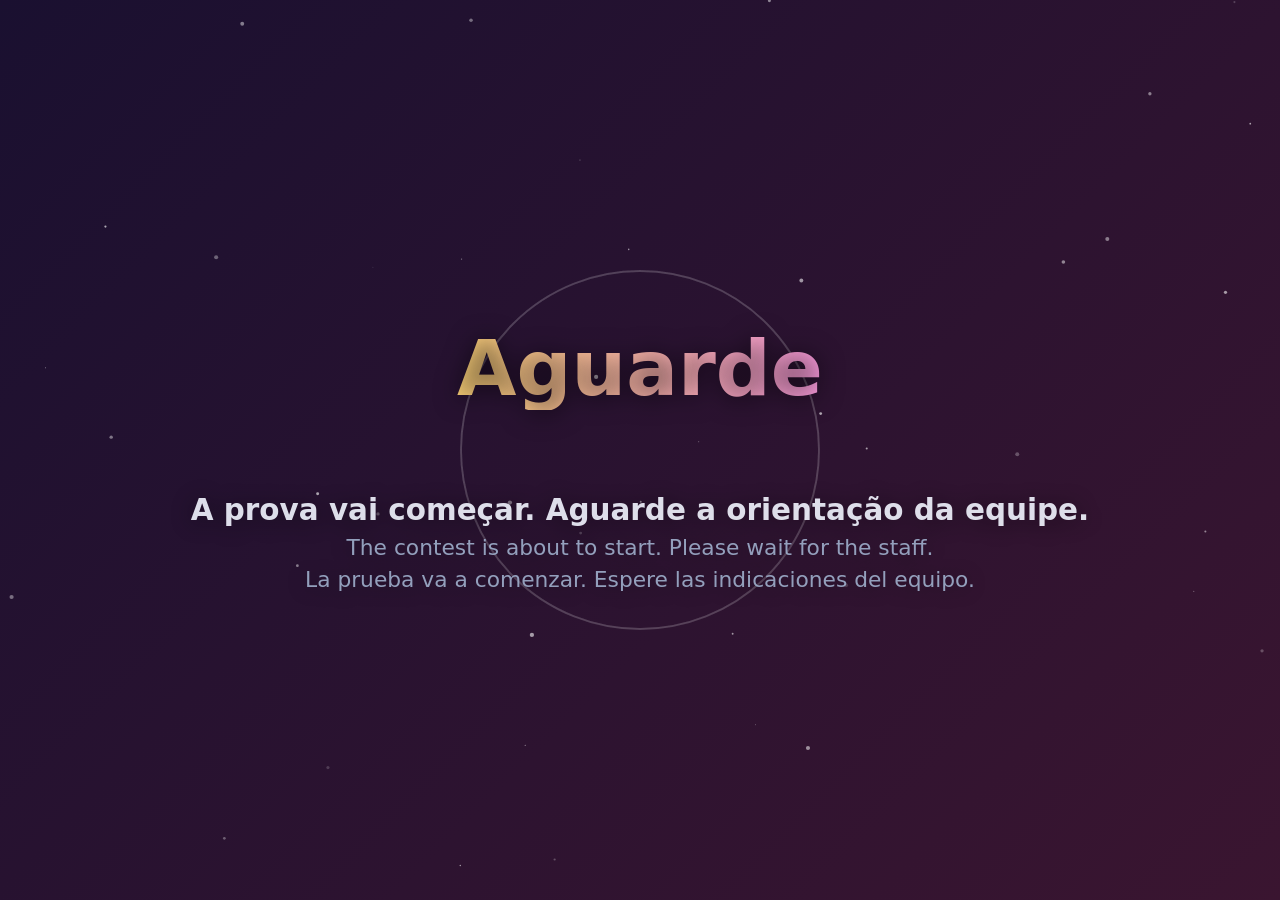
<file: client/telemetry/usr/share/maratona-lock/themes/animado/index.html>
<!doctype html>
<html>
<head>
<meta charset="utf-8">
<title>Maratona — aguarde</title>
<style>
  :root { --fg: #f2f6ff; --dim: #9fb0cc; --alert: #ff5757; }
  * { box-sizing: border-box; }
  html, body { margin: 0; height: 100%; overflow: hidden; cursor: none; user-select: none; }
  body {
    color: var(--fg);
    font: 16px/1.5 system-ui, "Segoe UI", Roboto, sans-serif;
    background: linear-gradient(-45deg, #0b1020, #21123f, #0d3b52, #3a1530, #1a1030);
    background-size: 400% 400%;
    animation: drift 26s ease infinite;
  }
  @keyframes drift {
    0% { background-position: 0% 50%; }
    50% { background-position: 100% 50%; }
    100% { background-position: 0% 50%; }
  }
  canvas#stars { position: fixed; inset: 0; }
  main {
    position: relative; height: 100%; display: flex; flex-direction: column;
    align-items: center; justify-content: center; gap: 26px; padding: 5vh 4vw;
    text-shadow: 0 2px 24px rgba(0, 0, 0, .55);
  }
  #logo img {
    max-height: 20vh; max-width: 38vw;
    filter: drop-shadow(0 6px 26px rgba(0, 0, 0, .5));
    animation: float 6s ease-in-out infinite;
  }
  @keyframes float { 0%, 100% { transform: translateY(0); } 50% { transform: translateY(-10px); } }
  #teamname {
    font-size: clamp(30px, 6vw, 90px); font-weight: 800; text-align: center; line-height: 1.05;
    background: linear-gradient(90deg, #ffd479, #ff9de2, #7ad7ff, #ffd479);
    background-size: 300% auto;
    -webkit-background-clip: text; background-clip: text; color: transparent;
    animation: shine 9s linear infinite;
  }
  @keyframes shine { to { background-position: 300% center; } }
  #org, #seat { text-align: center; color: var(--dim); }
  #org { font-size: clamp(15px, 1.8vw, 27px); }
  #seat { font-size: clamp(14px, 1.4vw, 22px); }
  #messages { text-align: center; }
  #messages .line { font-size: clamp(15px, 1.7vw, 26px); color: var(--dim); opacity: .9; }
  #messages .line.primary { color: var(--fg); font-size: clamp(19px, 2.3vw, 35px); font-weight: 600; }
  .pulse-ring {
    position: fixed; left: 50%; top: 50%; width: 40vmin; height: 40vmin;
    margin: -20vmin 0 0 -20vmin; border: 2px solid rgba(255, 255, 255, .07);
    border-radius: 50%; animation: ring 4.5s ease-out infinite;
  }
  .pulse-ring:nth-child(2) { animation-delay: 1.5s; }
  .pulse-ring:nth-child(3) { animation-delay: 3s; }
  @keyframes ring {
    from { transform: scale(.3); opacity: .8; }
    to { transform: scale(2.4); opacity: 0; }
  }
  #alert {
    position: fixed; inset: 0; display: flex; align-items: center; justify-content: center;
    flex-direction: column; gap: 16px; opacity: 0; pointer-events: none;
    background: rgba(120, 0, 0, 0); transition: opacity .16s, background .16s;
    backdrop-filter: blur(2px);
  }
  #alert.on { opacity: 1; background: rgba(90, 0, 0, .5); }
  #alert.lvl2 { background: rgba(130, 0, 0, .66); }
  #alert.lvl3 { background: rgba(175, 0, 0, .8); }
  #alert .x { font-size: clamp(64px, 13vw, 200px); color: var(--alert); line-height: 1; }
  #alert .txt { font-size: clamp(18px, 2.5vw, 42px); font-weight: 800; text-align: center; }
  #alert.lvl2 .x, #alert.lvl3 .x { animation: shake .3s infinite; }
  @keyframes shake {
    0%, 100% { transform: translateX(0) scale(1.05); }
    25% { transform: translateX(-12px) rotate(-4deg); }
    75% { transform: translateX(12px) rotate(4deg); }
  }
  footer { position: fixed; bottom: 14px; color: #55617d; font-size: 12px; }
</style>
</head>
<body>
<canvas id="stars"></canvas>
<div class="pulse-ring"></div><div class="pulse-ring"></div><div class="pulse-ring"></div>
<main>
  <div id="logo"></div>
  <div id="teamname"></div>
  <div id="org"></div>
  <div id="seat"></div>
  <div id="messages"></div>
</main>
<div id="alert"><div class="x">✖</div><div class="txt"></div></div>
<footer id="site"></footer>
<script src="../common/lock.js"></script>
<script>
const $ = (s) => document.querySelector(s);
NB3Lock.fillCommon(NB3Lock.info(), NB3Lock.t);

const alertBox = $("#alert");
NB3Lock.watchInput((level) => (alertBox.className = level ? `on lvl${level}` : ""));

// Partículas leves: agradável de olhar sem consumir a máquina.
const cv = $("#stars");
const ctx = cv.getContext("2d");
let parts = [];
function resize() {
  cv.width = innerWidth;
  cv.height = innerHeight;
  const n = Math.min(90, Math.round((innerWidth * innerHeight) / 26000));
  parts = Array.from({ length: n }, () => ({
    x: Math.random() * cv.width,
    y: Math.random() * cv.height,
    r: Math.random() * 1.8 + 0.4,
    vx: (Math.random() - 0.5) * 0.22,
    vy: (Math.random() - 0.5) * 0.22,
    a: Math.random() * 0.5 + 0.15,
  }));
}
addEventListener("resize", resize);
resize();
(function draw() {
  ctx.clearRect(0, 0, cv.width, cv.height);
  for (const p of parts) {
    p.x = (p.x + p.vx + cv.width) % cv.width;
    p.y = (p.y + p.vy + cv.height) % cv.height;
    ctx.beginPath();
    ctx.arc(p.x, p.y, p.r, 0, 7);
    ctx.fillStyle = `rgba(255,255,255,${p.a})`;
    ctx.fill();
  }
  requestAnimationFrame(draw);
})();
</script>
</body>
</html>
</file>
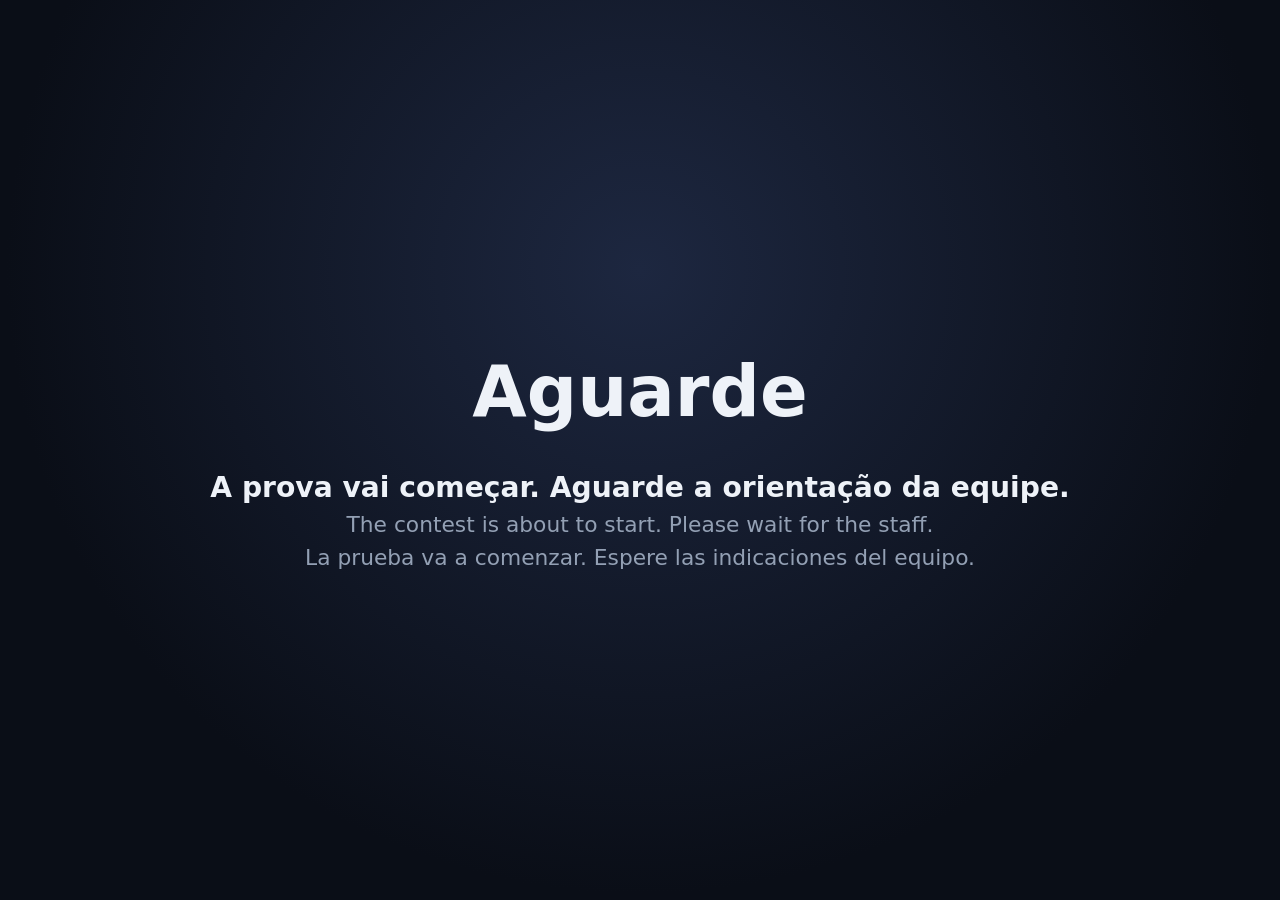
<file: client/telemetry/usr/share/maratona-lock/themes/classico/index.html>
<!doctype html>
<html>
<head>
<meta charset="utf-8">
<title>Maratona — aguarde</title>
<style>
  :root { --fg: #eef2f8; --dim: #93a0b4; --alert: #ff5b5b; }
  * { box-sizing: border-box; }
  html, body {
    margin: 0; height: 100%; overflow: hidden;
    background: radial-gradient(ellipse at 50% 30%, #1d2740 0%, #0a0e17 70%);
    color: var(--fg);
    font: 16px/1.5 system-ui, "Segoe UI", Roboto, sans-serif;
    cursor: none; user-select: none;
  }
  main {
    height: 100%; display: flex; flex-direction: column;
    align-items: center; justify-content: center; gap: 28px; padding: 5vh 4vw;
  }
  #logo img { max-height: 22vh; max-width: 40vw; }
  #team { text-align: center; }
  #teamname { font-size: clamp(28px, 5.5vw, 82px); font-weight: 700; line-height: 1.1; }
  #org { font-size: clamp(15px, 1.7vw, 26px); color: var(--dim); margin-top: 8px; }
  #seat { font-size: clamp(14px, 1.4vw, 22px); color: var(--dim); margin-top: 4px; }
  #messages { text-align: center; }
  #messages .line { font-size: clamp(15px, 1.7vw, 26px); color: var(--dim); }
  #messages .line.primary { color: var(--fg); font-size: clamp(19px, 2.2vw, 34px); font-weight: 600; }
  #alert {
    position: fixed; inset: 0; display: flex; align-items: center; justify-content: center;
    flex-direction: column; gap: 14px; background: rgba(120, 0, 0, 0);
    opacity: 0; transition: opacity .18s, background .18s; pointer-events: none;
  }
  #alert.on { opacity: 1; background: rgba(90, 0, 0, .55); }
  #alert.lvl2 { background: rgba(130, 0, 0, .68); }
  #alert.lvl3 { background: rgba(170, 0, 0, .8); }
  #alert .x { font-size: clamp(60px, 12vw, 190px); color: var(--alert); line-height: 1; }
  #alert .txt { font-size: clamp(18px, 2.4vw, 40px); font-weight: 700; text-align: center; }
  #alert.lvl3 .x { animation: pulse .35s infinite alternate; }
  @keyframes pulse { from { transform: scale(1); } to { transform: scale(1.12); } }
  footer { position: fixed; bottom: 14px; color: #46516a; font-size: 12px; }
</style>
</head>
<body>
<main>
  <div id="logo"></div>
  <div id="team">
    <div id="teamname"></div>
    <div id="org"></div>
    <div id="seat"></div>
  </div>
  <div id="messages"></div>
</main>
<div id="alert"><div class="x">✖</div><div class="txt"></div></div>
<footer id="site"></footer>
<script src="../common/lock.js"></script>
<script>
NB3Lock.fillCommon(NB3Lock.info(), NB3Lock.t);
var alertBox = document.querySelector("#alert");
NB3Lock.watchInput(function (level) {
  alertBox.className = level ? "on lvl" + level : "";
});
</script>
</body>
</html>
</file>
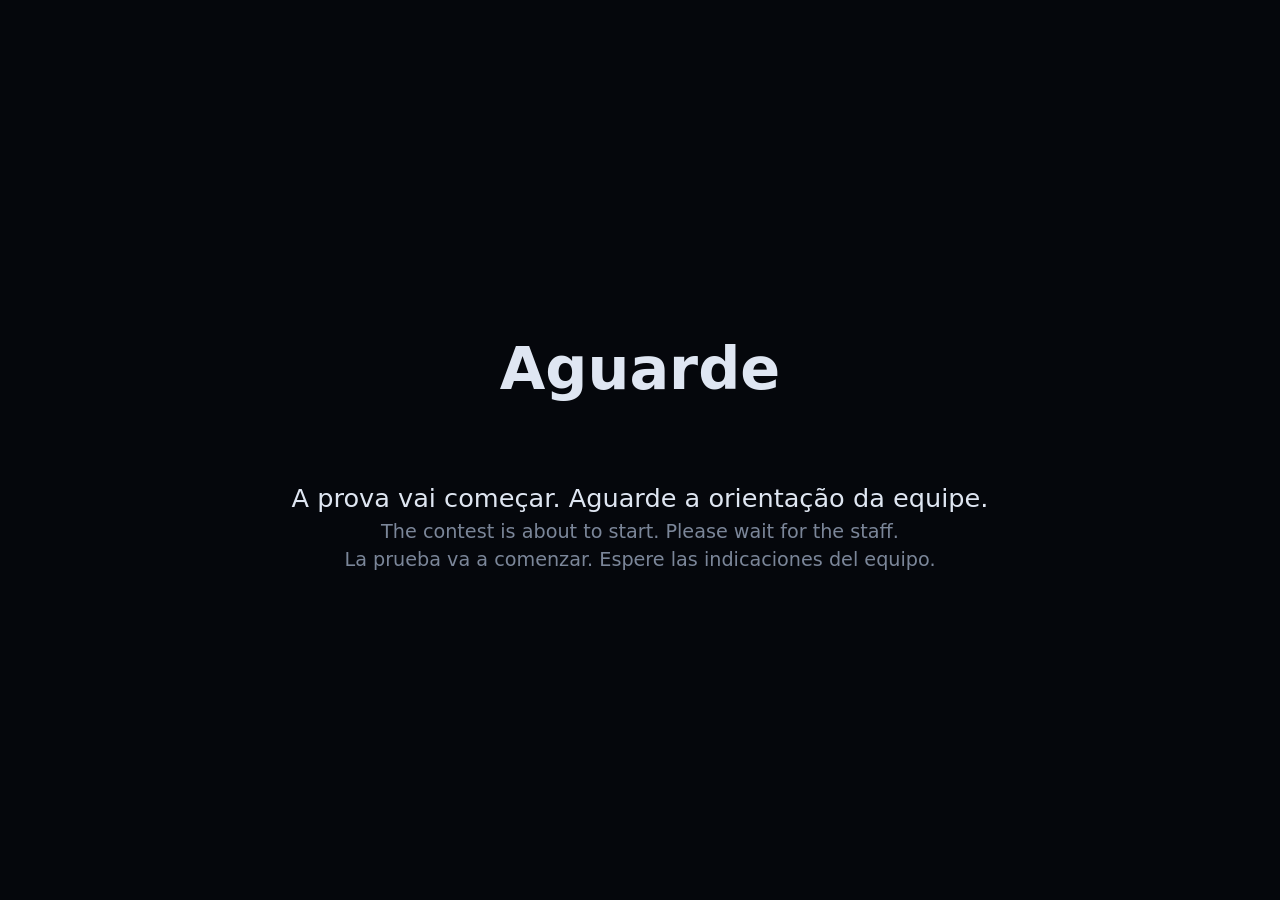
<file: client/telemetry/usr/share/maratona-lock/themes/minimal/index.html>
<!doctype html>
<html>
<head>
<meta charset="utf-8">
<title>Maratona — aguarde</title>
<style>
  * { box-sizing: border-box; }
  html, body {
    margin: 0; height: 100%; overflow: hidden; background: #05070c; color: #dfe6f2;
    font: 16px/1.5 system-ui, "Segoe UI", Roboto, sans-serif; cursor: none; user-select: none;
  }
  main {
    height: 100%; display: flex; flex-direction: column;
    align-items: center; justify-content: center; gap: 22px; padding: 6vh 5vw; text-align: center;
  }
  #teamname { font-size: clamp(26px, 4.6vw, 68px); font-weight: 600; }
  #org, #seat { color: #7b8699; font-size: clamp(14px, 1.5vw, 22px); }
  #messages .line { color: #7b8699; font-size: clamp(14px, 1.5vw, 22px); }
  #messages .line.primary { color: #dfe6f2; font-size: clamp(17px, 2vw, 30px); }
  #alert {
    position: fixed; inset: 0; display: flex; align-items: center; justify-content: center;
    background: #000; opacity: 0; transition: opacity .15s; pointer-events: none;
  }
  #alert.on { opacity: .93; }
  #alert .txt { color: #ff5757; font-size: clamp(18px, 2.4vw, 40px); font-weight: 700; text-align: center; }
  footer { position: fixed; bottom: 14px; color: #39424f; font-size: 12px; }
</style>
</head>
<body>
<main>
  <div id="teamname"></div>
  <div id="org"></div>
  <div id="seat"></div>
  <div id="messages"></div>
</main>
<div id="alert"><div class="txt"></div></div>
<footer id="site"></footer>
<script src="../common/lock.js"></script>
<script>
NB3Lock.fillCommon(NB3Lock.info(), NB3Lock.t);
var alertBox = document.querySelector("#alert");
NB3Lock.watchInput(function (level) {
  alertBox.className = level ? "on" : "";
});
</script>
</body>
</html>
</file>
